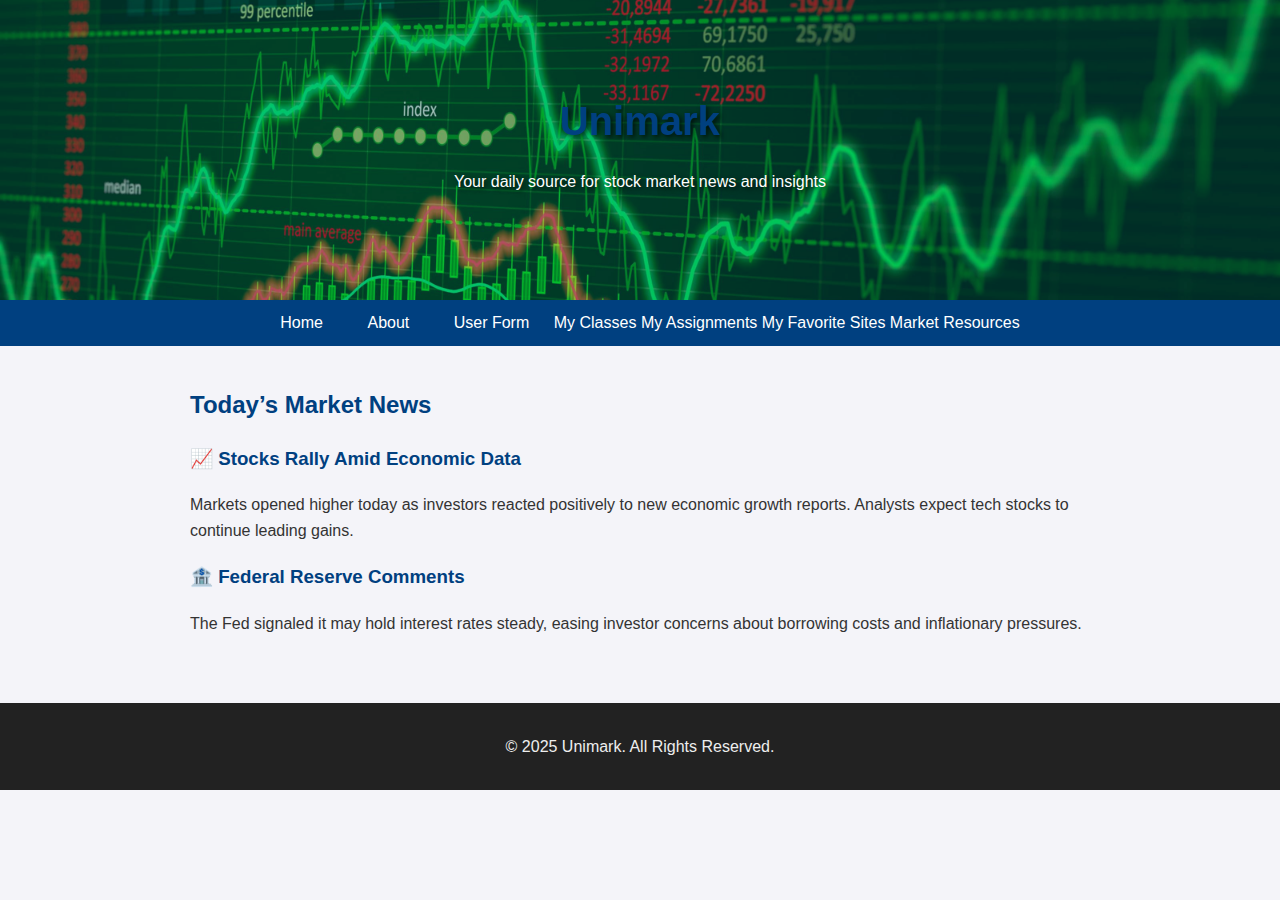
<file: index.html>
<!DOCTYPE html>
<html lang="en">
<head>
  <meta charset="UTF-8">
  <meta name="viewport" content="width=device-width, initial-scale=1.0">
  <meta name="description" content="Unimark - Stay updated with the latest stock market news and insights.">
  <title>Unimark - Stock Market News</title>
  <link rel="stylesheet" href="style.css">
</head>
<body>
  <header>
    <!-- Hero Banner -->
    <div class="hero">
      <img src="stock-chart-png.jpg" alt="Stock market chart with green and red lines">
      <div class="hero-text">
        <h1>Unimark</h1>
        <p>Your daily source for stock market news and insights</p>
      </div>
    </div>

    <!-- Navigation Menu -->
    <nav>
      <ul>
        <li><a href="index.html" aria-current="page">Home</a></li>
        <li><a href="about.html">About</a></li>
        
        <!-- ✅ Added as a top-level tab (NOT inside My Favorite Sites) -->
        <li><a href="form.html">User Form</a></li>

        <li>My Classes
          <ul>
            <li><a href="https://class.daytonastate.edu/d2l/home/487729" target="_blank">Class 1</a></li>
            <li><a href="https://class.daytonastate.edu/d2l/home/487730" target="_blank">Class 2</a></li>
          </ul>
        </li>
        <li>My Assignments
          <ul>
            <li><a href="https://class.daytonastate.edu/d2l/lms/dropbox/user/folder_submit_files.d2l?db=1405223&grpid=0&isprv=0&bp=0&ou=487729" target="_blank">Assignment 1</a></li>
            <li><a href="https://class.daytonastate.edu/d2l/lms/dropbox/user/folder_submit_files.d2l?db=1405224&grpid=0&isprv=0&bp=0&ou=487729" target="_blank">Assignment 2</a></li>
          </ul>
        </li>
        <li>My Favorite Sites
          <ul>
            <li><a href="https://www.cnn.com/markets" target="_blank">CNN Markets</a></li>
          </ul>
        </li>
        <li>Market Resources
          <ul>
            <li><a href="https://www.marketwatch.com/" target="_blank">MarketWatch</a></li>
            <li><a href="https://finance.yahoo.com/" target="_blank">Yahoo Finance</a></li>
          </ul>
        </li>
      </ul>
    </nav>
  </header>

  <main>
    <section aria-labelledby="news-heading">
      <h2 id="news-heading">Today’s Market News</h2>

      <article>
        <h3>📈 Stocks Rally Amid Economic Data</h3>
        <p>Markets opened higher today as investors reacted positively to new economic growth reports. Analysts expect tech stocks to continue leading gains.</p>
      </article>

      <article>
        <h3>🏦 Federal Reserve Comments</h3>
        <p>The Fed signaled it may hold interest rates steady, easing investor concerns about borrowing costs and inflationary pressures.</p>
      </article>
    </section>
  </main>

  <footer>
    <p>&copy; 2025 Unimark. All Rights Reserved.</p>
  </footer>
</body>
</html>
</file>
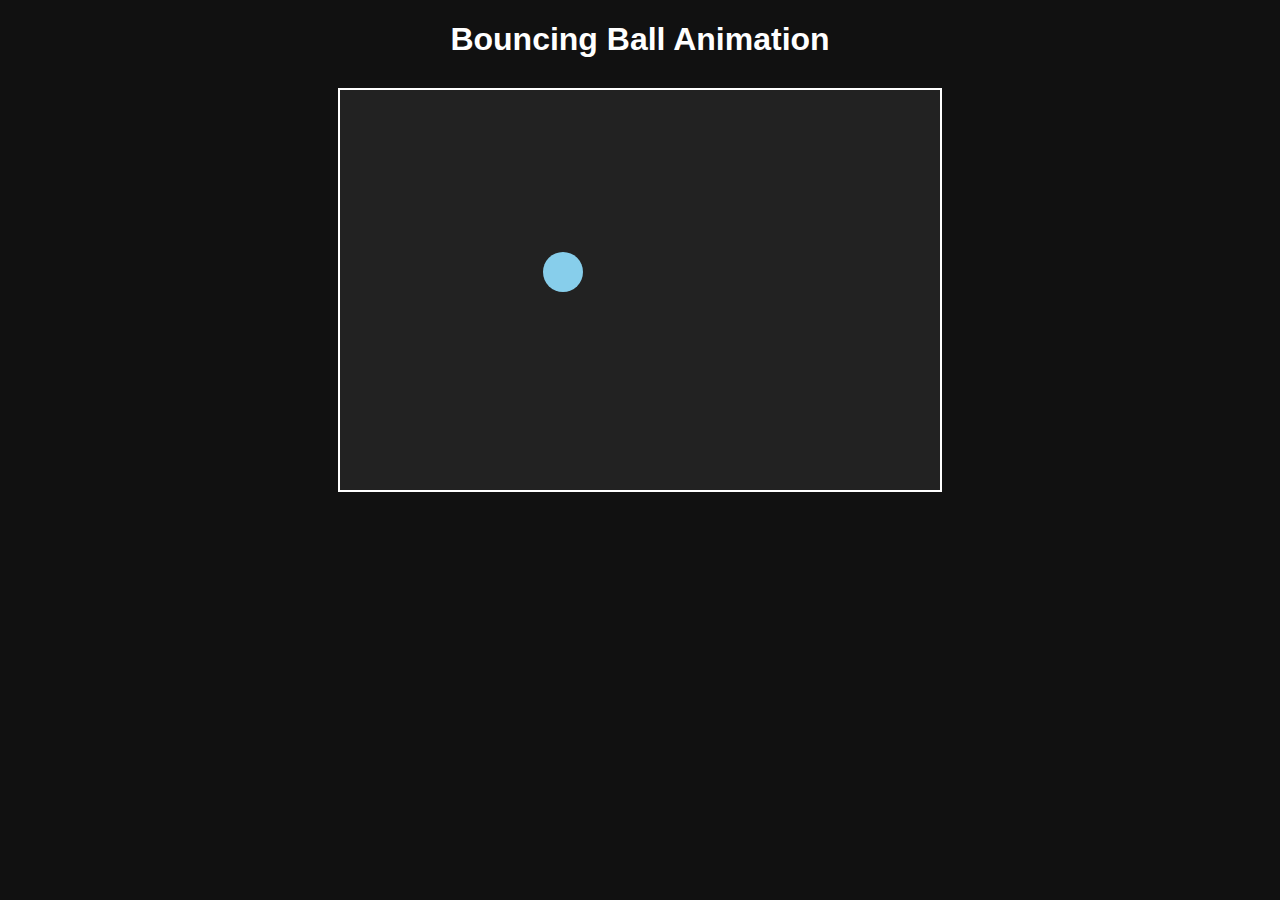
<file: animation.html>
<!DOCTYPE html>
<html lang="en">
<head>
  <meta charset="UTF-8">
  <meta name="viewport" content="width=device-width, initial-scale=1.0">
  <title>Bouncing Ball Animation</title>
  <style>
    body {
      background-color: #111;
      color: white;
      font-family: Arial, sans-serif;
      text-align: center;
    }
    canvas {
      border: 2px solid white;
      background-color: #222;
      display: block;
      margin: 30px auto;
    }
  </style>
</head>
<body>
  <h1>Bouncing Ball Animation</h1>
  <canvas id="myCanvas" width="600" height="400"></canvas>

  <script>
    const canvas = document.getElementById("myCanvas");
    const ctx = canvas.getContext("2d");

    // Ball properties
    let ball = {
      x: 100,
      y: 100,
      radius: 20,
      color: "skyblue",
      dx: 3,  // horizontal speed
      dy: 2   // vertical speed
    };

    // Draw ball
    function drawBall() {
      ctx.beginPath();
      ctx.arc(ball.x, ball.y, ball.radius, 0, Math.PI * 2);
      ctx.fillStyle = ball.color;
      ctx.fill();
      ctx.closePath();
    }

    // Update ball position
    function update() {
      ctx.clearRect(0, 0, canvas.width, canvas.height);
      drawBall();

      ball.x += ball.dx;
      ball.y += ball.dy;

      // Bounce off walls
      if (ball.x + ball.radius > canvas.width || ball.x - ball.radius < 0) {
        ball.dx = -ball.dx;
      }
      if (ball.y + ball.radius > canvas.height || ball.y - ball.radius < 0) {
        ball.dy = -ball.dy;
      }

      requestAnimationFrame(update);
    }

    // Mouse click event
    canvas.addEventListener("click", function(event) {
      const rect = canvas.getBoundingClientRect();
      const mouseX = event.clientX - rect.left;
      const mouseY = event.clientY - rect.top;

      // Check if the click is inside the ball
      const distance = Math.sqrt((mouseX - ball.x)**2 + (mouseY - ball.y)**2);
      if (distance < ball.radius) {
        // Change color and reverse direction
        ball.color = "#" + Math.floor(Math.random()*16777215).toString(16);
        ball.dx = -ball.dx;
        ball.dy = -ball.dy;
      }
    });

    // Start animation
    update();
  </script>
</body>
</html>
</file>
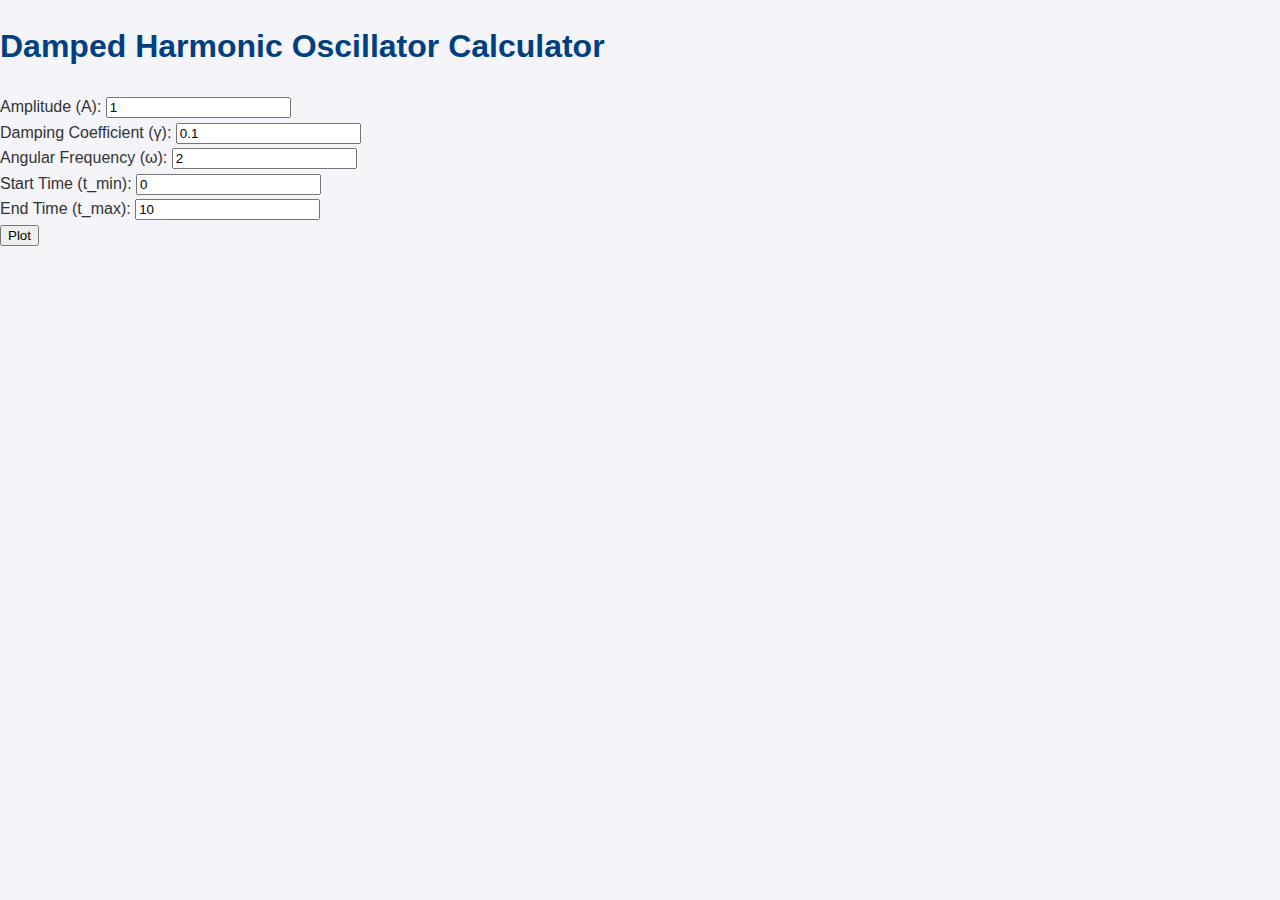
<file: calculator.html>
<!DOCTYPE html>
<html lang="en">
<head>
  <meta charset="UTF-8">
  <title>Damped Oscillator Calculator</title>
  <script src="https://cdn.plot.ly/plotly-latest.min.js"></script>
  <link rel="stylesheet" href="style.css">
</head>
<body>
  <h1>Damped Harmonic Oscillator Calculator</h1>
  <form id="oscillator-form">
    <label>Amplitude (A): <input type="number" step="any" id="amplitude" value="1"></label><br>
    <label>Damping Coefficient (γ): <input type="number" step="any" id="gamma" value="0.1"></label><br>
    <label>Angular Frequency (ω): <input type="number" step="any" id="omega" value="2"></label><br>
    <label>Start Time (t_min): <input type="number" step="any" id="tmin" value="0"></label><br>
    <label>End Time (t_max): <input type="number" step="any" id="tmax" value="10"></label><br>
    <button type="button" onclick="calculate()">Plot</button>
  </form>

  <div id="plot" style="width:100%;max-width:700px;height:400px;"></div>
  <script src="calculator.js"></script>
</body>
</html>
</file>
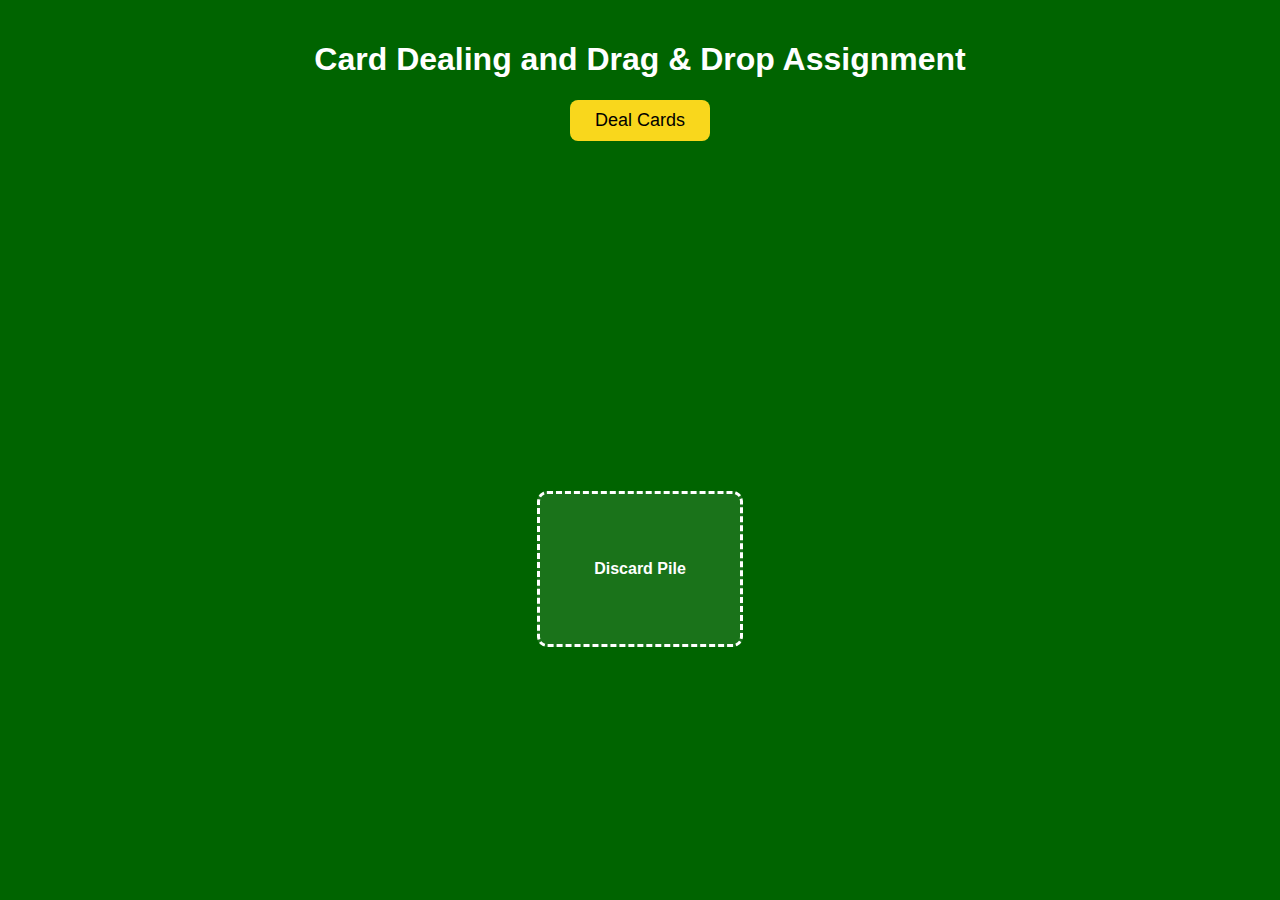
<file: cardgame.html>
<!DOCTYPE html>
<html lang="en">
<head>
  <meta charset="UTF-8" />
  <meta name="viewport" content="width=device-width, initial-scale=1.0" />
  <title>Card Dealing & Drag‑Drop Game</title>
  <style>
    body {
      background-color: #006400;
      color: white;
      font-family: Arial, sans-serif;
      text-align: center;
      margin: 0;
      padding: 20px;
    }
    #table {
      display: flex;
      flex-wrap: wrap;
      justify-content: center;
      margin-top: 20px;
      min-height: 300px;
    }
    .card {
      width: 80px;
      height: 120px;
      margin: 8px;
      cursor: grab;
      border-radius: 8px;
      box-shadow: 0 2px 5px rgba(0,0,0,0.5);
    }
    #discard-pile {
      border: 3px dashed #fff;
      border-radius: 10px;
      width: 200px;
      height: 150px;
      margin: 30px auto;
      display: flex;
      align-items: center;
      justify-content: center;
      background-color: rgba(255,255,255,0.1);
      font-weight: bold;
    }
    #deal-btn {
      background-color: #f9d71c;
      color: black;
      padding: 10px 25px;
      border: none;
      border-radius: 8px;
      font-size: 18px;
      cursor: pointer;
      transition: transform 0.2s;
    }
    #deal-btn:hover {
      transform: scale(1.05);
    }
  </style>
</head>
<body>

  <h1>Card Dealing and Drag & Drop Assignment</h1>
  <button id="deal-btn">Deal Cards</button>

  <div id="table"></div>
  <div id="discard-pile">Discard Pile</div>

  <script>
    const suits = ['S', 'H', 'D', 'C'];
    const deck = [];
    suits.forEach(suit => {
      for (let i = 1; i <= 13; i++) {
        deck.push(`${suit}${i}.png`);
      }
    });

    let dealtCards = [];

    const table = document.getElementById('table');
    const discard = document.getElementById('discard-pile');
    const dealBtn = document.getElementById('deal-btn');

    function shuffle(array) {
      for (let i = array.length - 1; i > 0; i--) {
        const j = Math.floor(Math.random() * (i + 1));
        [array[i], array[j]] = [array[j], array[i]];
      }
      return array;
    }

    dealBtn.addEventListener('click', () => {
      table.innerHTML = '';
      dealtCards = [];
      const shuffled = shuffle([...deck]);

      for (let i = 0; i < 5; i++) {
        const cardFile = shuffled[i];
        dealtCards.push(cardFile);

        const img = document.createElement('img');
        img.src = `cards/${cardFile}`;
        img.classList.add('card');
        img.draggable = true;

        img.addEventListener('dragstart', (e) => {
          e.dataTransfer.setData('text/plain', cardFile);
          setTimeout(() => img.style.visibility = 'hidden', 0);
        });

        img.addEventListener('dragend', () => {
          img.style.visibility = 'visible';
        });

        table.appendChild(img);
      }
    });

    discard.addEventListener('dragover', (e) => {
      e.preventDefault();
      discard.style.backgroundColor = 'rgba(255,255,255,0.3)';
    });

    discard.addEventListener('dragleave', () => {
      discard.style.backgroundColor = 'rgba(255,255,255,0.1)';
    });

    discard.addEventListener('drop', (e) => {
      e.preventDefault();
      const cardFile = e.dataTransfer.getData('text/plain');
      discard.style.backgroundColor = 'rgba(255,255,255,0.1)';
      alert(`You discarded: ${cardFile}`);
      console.log(`Event triggered! Discarded ${cardFile}`);

      const cardImgs = document.querySelectorAll('.card');
      cardImgs.forEach(card => {
        if (card.src.includes(cardFile)) {
          card.remove();
        }
      });
    });
  </script>

</body>
</html>
</file>
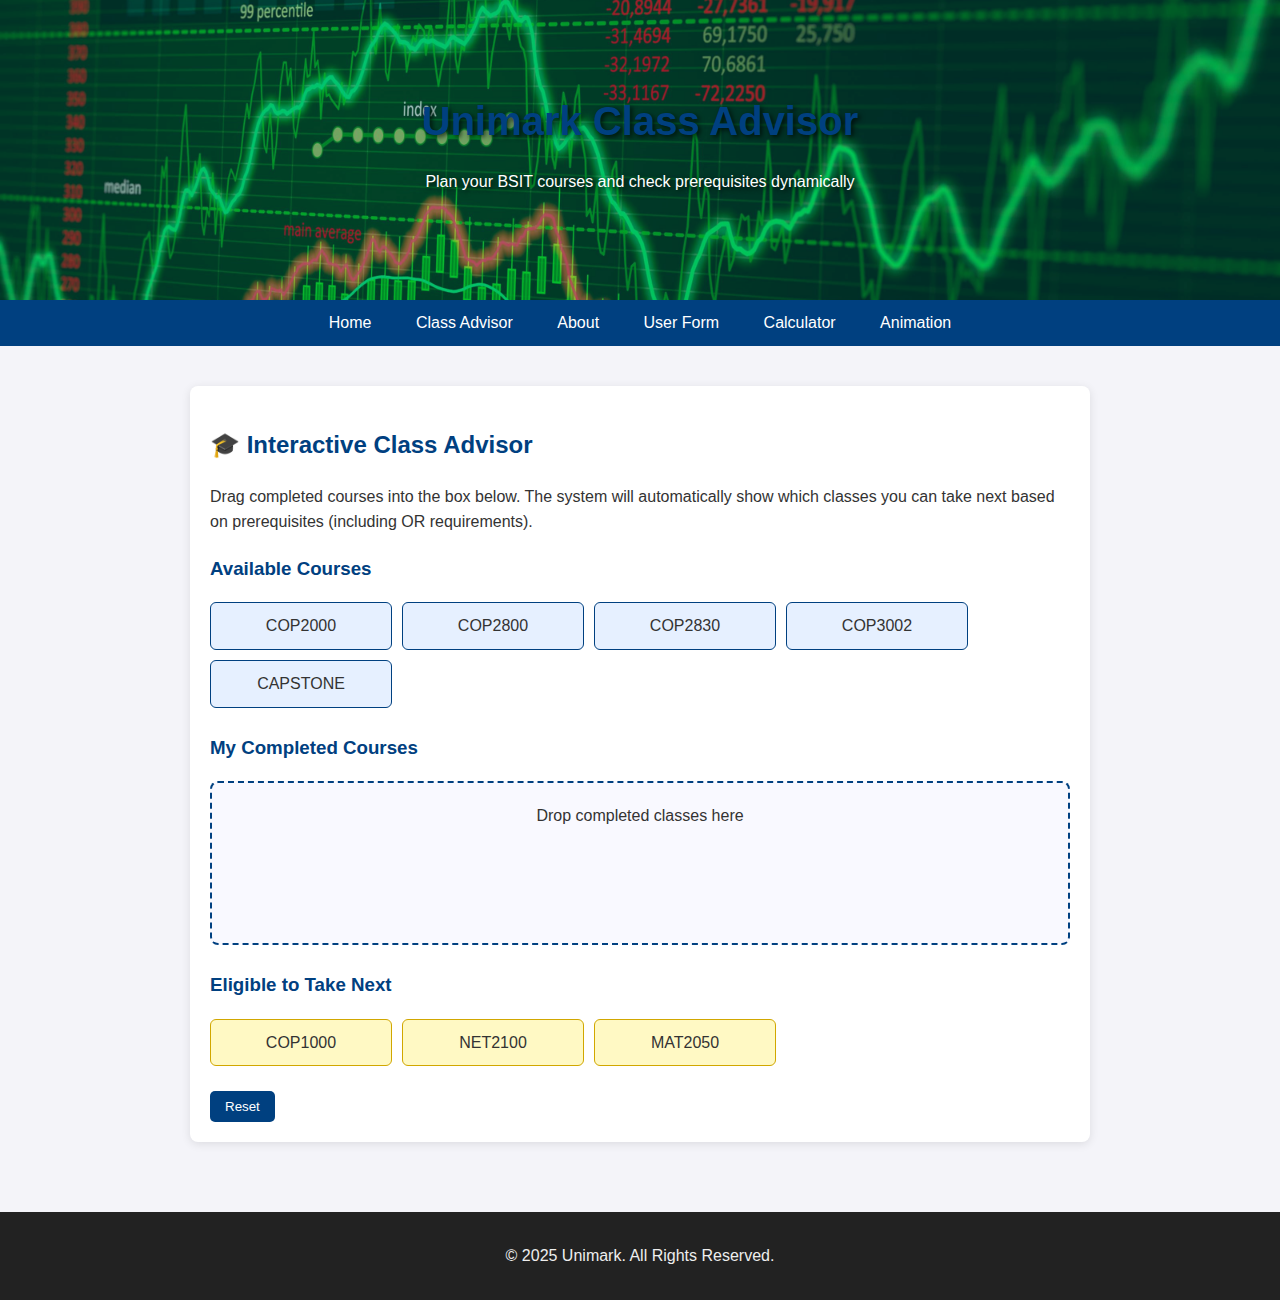
<file: class-advisor.html>
<!DOCTYPE html>
<html lang="en">
<head>
  <meta charset="UTF-8">
  <meta name="viewport" content="width=device-width, initial-scale=1.0">
  <meta name="description" content="Interactive Class Advisor - BSIT Program">
  <title>Class Advisor | Unimark</title>
  <link rel="icon" href="favicon.ico">
  <link rel="stylesheet" href="style.css">
  <style>
    /* --- Class Advisor Specific Styles --- */
    .advisor-container {
      max-width: 1000px;
      margin: 20px auto;
      background: #fff;
      padding: 20px;
      border-radius: 8px;
      box-shadow: 0 2px 10px rgba(0,0,0,0.1);
    }

    .advisor-section {
      margin-bottom: 25px;
    }

    .courses-grid {
      display: flex;
      flex-wrap: wrap;
      gap: 10px;
    }

    .course-card {
      background: #e6f0ff;
      border: 1px solid #004080;
      padding: 10px;
      border-radius: 6px;
      width: 160px;
      text-align: center;
      cursor: grab;
      transition: transform 0.2s;
    }

    .course-card:hover {
      transform: scale(1.05);
      background-color: #d6e8ff;
    }

    .course-card.taken {
      background-color: #c6f6c6;
      border-color: #2e8b57;
      cursor: not-allowed;
    }

    .course-card.eligible {
      background-color: #fff9c4;
      border-color: #d1a700;
    }

    .drop-zone {
      border: 2px dashed #004080;
      padding: 20px;
      text-align: center;
      background-color: #f9f9ff;
      border-radius: 8px;
      min-height: 120px;
    }

    .drop-zone.hover {
      background-color: #e0e7ff;
    }

    .info-box {
      background: #f0f8ff;
      border-left: 4px solid #004080;
      padding: 10px;
      margin-top: 10px;
      display: none;
    }

    .info-box.active {
      display: block;
    }

    button {
      background: #004080;
      color: white;
      border: none;
      border-radius: 5px;
      padding: 8px 15px;
      cursor: pointer;
    }

    button:hover {
      background: #003060;
    }
  </style>
</head>

<body>
  <header>
    <div class="hero">
      <img src="stock-chart-png.jpg" alt="Stock market chart">
      <div class="hero-text">
        <h1>Unimark Class Advisor</h1>
        <p>Plan your BSIT courses and check prerequisites dynamically</p>
      </div>
    </div>

    <nav>
      <button class="menu-toggle" aria-label="Toggle menu">☰ Menu</button>
      <ul class="nav-links">
        <li><a href="index.html">Home</a></li>
        <li><a href="class-advisor.html" aria-current="page">Class Advisor</a></li>
        <li><a href="about.html">About</a></li>
        <li><a href="form.html">User Form</a></li>
        <li><a href="calculator.html">Calculator</a></li>
        <li><a href="animation.html">Animation</a></li>
      </ul>
    </nav>
  </header>

  <main>
    <div class="advisor-container">
      <h2>🎓 Interactive Class Advisor</h2>
      <p>Drag completed courses into the box below. The system will automatically show which classes you can take next based on prerequisites (including OR requirements).</p>

      <div class="advisor-section">
        <h3>Available Courses</h3>
        <div id="availableCourses" class="courses-grid"></div>
      </div>

      <div class="advisor-section">
        <h3>My Completed Courses</h3>
        <div id="takenZone" class="drop-zone">Drop completed classes here</div>
      </div>

      <div class="advisor-section">
        <h3>Eligible to Take Next</h3>
        <div id="eligibleCourses" class="courses-grid"></div>
      </div>

      <div id="courseInfo" class="info-box"></div>
      <button id="resetBtn">Reset</button>
    </div>
  </main>

  <footer>
    <p>&copy; 2025 Unimark. All Rights Reserved.</p>
  </footer>

  <script>
    // ===== JSON DATA STRUCTURE =====
    const programData = [
      { code: "COP1000", name: "Introduction to Programming", prereq: [], note: "Start here — no prerequisites." },
      { code: "COP2000", name: "Programming Fundamentals", prereq: ["COP1000"], note: "Requires Intro to Programming." },
      { code: "COP2800", name: "Java Programming", prereq: ["COP2000"], note: "Requires Programming Fundamentals." },
      { code: "COP2830", name: "Web Programming", prereq: ["COP2000"], note: "Requires Programming Fundamentals." },
      { code: "COP3002", name: "Advanced Java", prereq: [["COP2800", "COP2830"]], note: "Requires Java OR Web Programming." },
      { code: "NET2100", name: "Networking Essentials", prereq: [], note: "Standalone networking course." },
      { code: "MAT2050", name: "Discrete Mathematics", prereq: [], note: "Math requirement." },
      { code: "CAPSTONE", name: "IT Capstone Project", prereq: [["COP3002", "NET2100"], "MAT2050"], note: "Requires Advanced Java OR Networking, AND Discrete Math." }
    ];

    const takenCourses = new Set();

    const availableContainer = document.getElementById("availableCourses");
    const takenZone = document.getElementById("takenZone");
    const eligibleContainer = document.getElementById("eligibleCourses");
    const infoBox = document.getElementById("courseInfo");
    const resetBtn = document.getElementById("resetBtn");

    // ===== Create course cards dynamically =====
    function createCourseCard(course) {
      const card = document.createElement("div");
      card.className = "course-card";
      card.draggable = true;
      card.textContent = course.code;
      card.dataset.code = course.code;
      card.addEventListener("click", () => showInfo(course));
      card.addEventListener("dragstart", dragStart);
      return card;
    }

    // ===== Display course info =====
    function showInfo(course) {
      infoBox.innerHTML = `<strong>${course.code} - ${course.name}</strong><br>${course.note}`;
      infoBox.classList.add("active");
    }

    // ===== Drag-and-drop logic =====
    function dragStart(e) {
      e.dataTransfer.setData("text/plain", e.target.dataset.code);
    }

    takenZone.addEventListener("dragover", e => {
      e.preventDefault();
      takenZone.classList.add("hover");
    });

    takenZone.addEventListener("dragleave", () => takenZone.classList.remove("hover"));

    takenZone.addEventListener("drop", e => {
      e.preventDefault();
      takenZone.classList.remove("hover");
      const code = e.dataTransfer.getData("text/plain");
      takeCourse(code);
    });

    // ===== Handle taking a course =====
    function takeCourse(code) {
      if (takenCourses.has(code)) return;
      takenCourses.add(code);
      updateUI();
    }

    // ===== Determine eligibility =====
    function canTake(course) {
      return course.prereq.every(req => {
        if (Array.isArray(req)) {
          // OR prereqs: at least one must be taken
          return req.some(r => takenCourses.has(r));
        } else {
          // Single prereq
          return takenCourses.has(req);
        }
      });
    }

    // ===== Update interface =====
    function updateUI() {
      availableContainer.innerHTML = "";
      eligibleContainer.innerHTML = "";

      programData.forEach(course => {
        const card = createCourseCard(course);

        if (takenCourses.has(course.code)) {
          card.classList.add("taken");
          takenZone.appendChild(card);
        } else if (canTake(course)) {
          card.classList.add("eligible");
          eligibleContainer.appendChild(card);
        } else {
          availableContainer.appendChild(card);
        }
      });
    }

    resetBtn.addEventListener("click", () => {
      takenCourses.clear();
      takenZone.innerHTML = "Drop completed classes here";
      updateUI();
      infoBox.classList.remove("active");
    });

    // ===== Initial render =====
    updateUI();

    // ===== Mobile Menu =====
    const menuToggle = document.querySelector('.menu-toggle');
    const navLinks = document.querySelector('.nav-links');
    menuToggle.addEventListener('click', () => navLinks.classList.toggle('active'));
  </script>
</body>
</html>
</file>
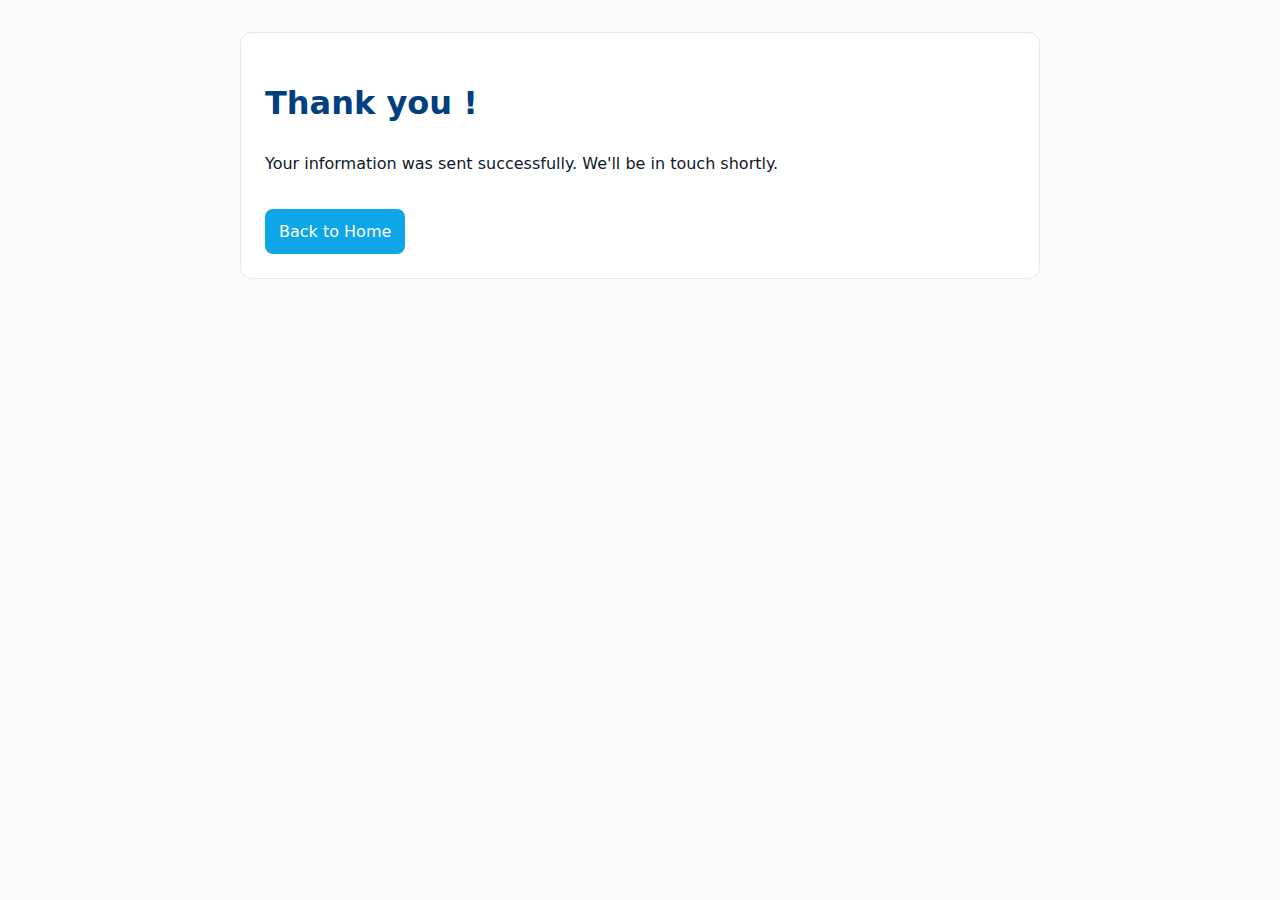
<file: confirm.html>
<!DOCTYPE html>
<html lang="en">
<head>
  <meta charset="UTF-8" />
  <meta name="viewport" content="width=device-width, initial-scale=1" />
  <title>Thank You – Unimark</title>
  <link rel="stylesheet" href="style.css" />
  <style>
    body{font-family:system-ui,-apple-system,Segoe UI,Roboto,Helvetica,Arial,sans-serif;margin:0;background:#f8fafc;color:#0f172a}
    main{max-width:800px;margin:0 auto;padding:32px}
    .card{background:#fff;border:1px solid #e5e7eb;border-radius:12px;padding:24px}
    a.btn{display:inline-block;margin-top:16px;background:#0ea5e9;color:#fff;padding:10px 14px;border-radius:8px;text-decoration:none}
  </style>
</head>
<body>
  <main>
    <div class="card">
      <h1>Thank you <span id="name"></span>!</h1>
      <p>Your information was sent successfully. We'll be in touch shortly.</p>
      <a class="btn" href="index.html">Back to Home</a>
    </div>
  </main>
  <script>
    const n = sessionStorage.getItem('unimark:firstName');
    if(n){ document.getElementById('name').textContent = n; }
  </script>
</body>
</html>
</file>
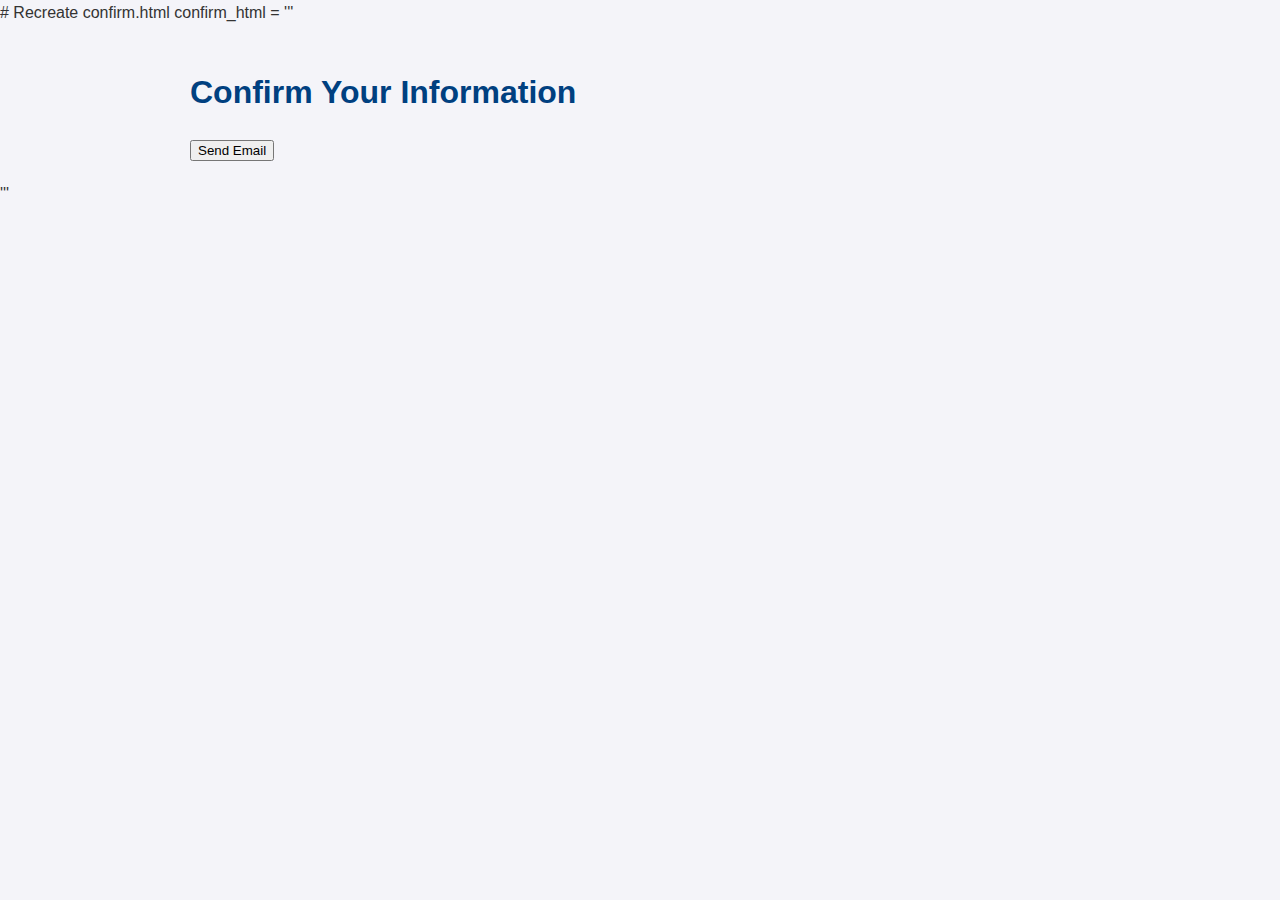
<file: confirm_.html>
# Recreate confirm.html
confirm_html = '''
<!DOCTYPE html>
<html lang="en">
<head>
    <meta charset="UTF-8">
    <title>Confirm Your Information</title>
    <link rel="stylesheet" href="style.css">
    <script>
        window.onload = function() {
            const data = JSON.parse(localStorage.getItem("formData"));
            if (!data) return;
            document.getElementById("info").innerHTML = `
                <p><strong>Name:</strong> ${data.firstname} ${data.lastname}</p>
                <p><strong>Address:</strong> ${data.address}, ${data.city}, ${data.state}, ${data.zip}</p>
                <p><strong>Phone:</strong> ${data.phone}</p>
                <p><strong>Email:</strong> ${data.email}</p>
                <p><strong>Birthdate:</strong> ${data.birthdate}</p>
                <p><strong>Message:</strong> ${data.message}</p>
            `;
            document.getElementById("mailtoLink").href = `mailto:miguel_franco_denis@daytonastate.edu?subject=Form Submission&body=${encodeURIComponent(JSON.stringify(data, null, 2))}`;
        }
    </script>
</head>
<body>
    <main>
        <h1>Confirm Your Information</h1>
        <div id="info"></div>
        <a id="mailtoLink"><button>Send Email</button></a>
    </main>
</body>
</html>
'''
</file>
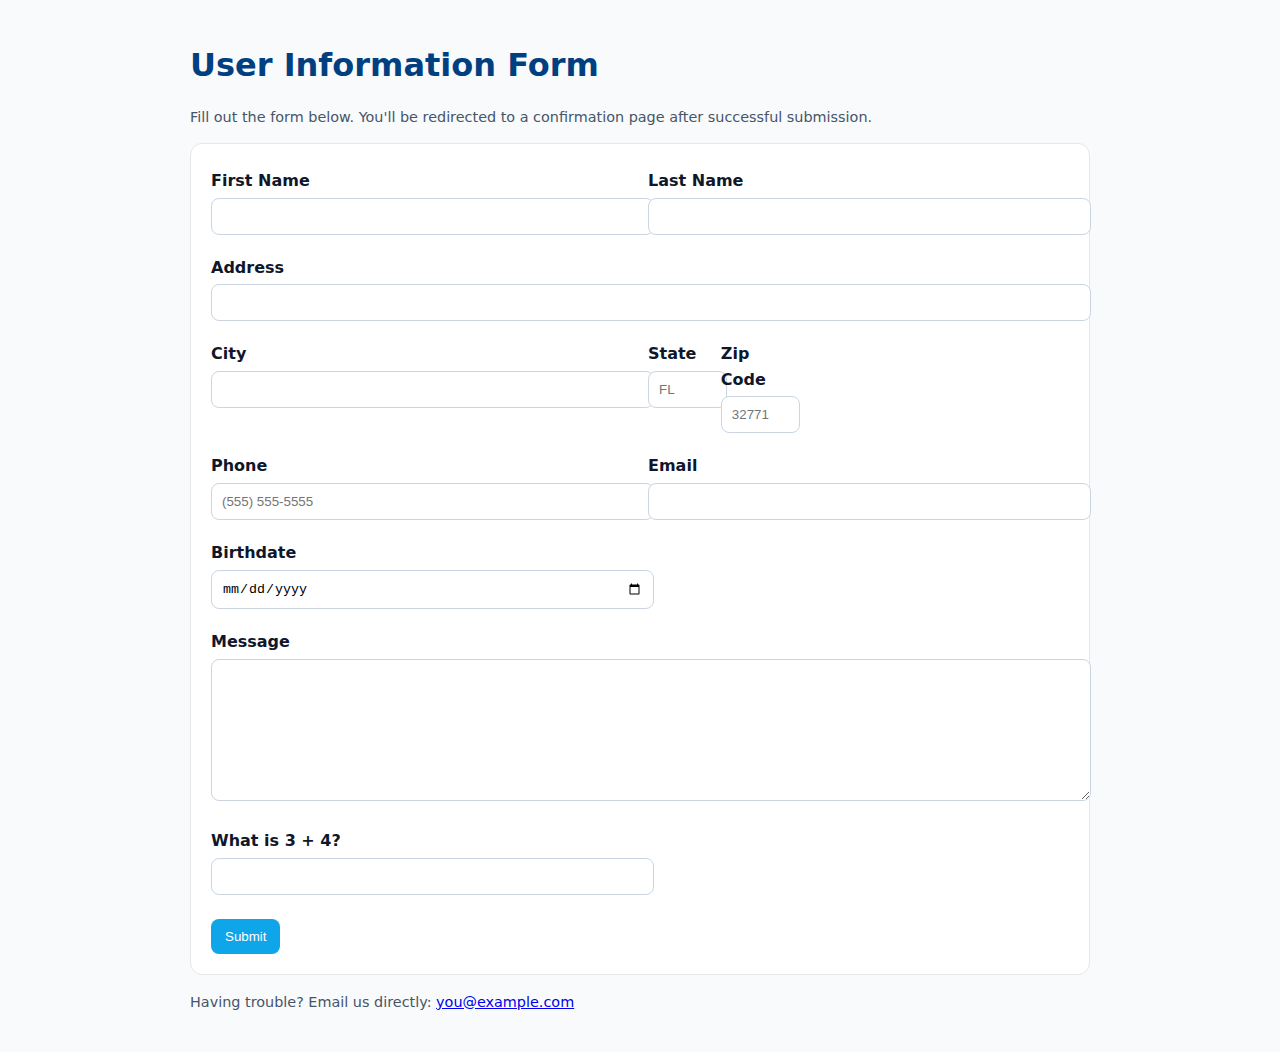
<file: form.html>
<!DOCTYPE html>
<html lang="en">
<head>
  <meta charset="UTF-8" />
  <meta name="viewport" content="width=device-width, initial-scale=1" />
  <title>User Form – Unimark</title>
  <link rel="stylesheet" href="style.css" />
  <style>
    /* Minimal safe styles if style.css isn't loaded */
    :root{--ink:#0f172a;--sub:#475569;--accent:#0ea5e9;--bg:#f8fafc}
    body{font-family:system-ui,-apple-system,Segoe UI,Roboto,Helvetica,Arial,sans-serif;margin:0;background:var(--bg);color:var(--ink)}
    main{max-width:900px;margin:0 auto;padding:24px}
    h1{margin:16px 0 8px}
    form{background:#fff;border:1px solid #e5e7eb;border-radius:12px;padding:20px}
    .grid{display:grid;grid-template-columns:repeat(12,1fr);gap:16px}
    .col-6{grid-column:span 6}
    .col-12{grid-column:span 12}
    label{display:block;font-weight:600;margin:4px 0}
    input,select,textarea{width:100%;padding:10px;border:1px solid #cbd5e1;border-radius:8px}
    textarea{min-height:120px}
    .actions{display:flex;gap:12px;align-items:center;margin-top:8px}
    .btn{background:var(--accent);color:#fff;border:none;padding:10px 14px;border-radius:8px;cursor:pointer}
    .btn:disabled{opacity:.6;cursor:not-allowed}
    .help{color:var(--sub);font-size:.9rem}
    .error{color:#b91c1c}
    .hidden{position:absolute!important;left:-10000px!important}
  </style>
</head>
<body>
  <main>
    <h1>User Information Form</h1>
    <p class="help">Fill out the form below. You'll be redirected to a confirmation page after successful submission.</p>

    <!--
      IMPORTANT:
      1) Replace YOUR_FORM_ID with your Formspree form ID.
      2) In Formspree dashboard, set the target email where you want to receive notifications.
    -->
    <form id="unimark-form" method="POST" novalidate>
      <div class="grid">
        <div class="col-6">
          <label for="firstName">First Name</label>
          <input id="firstName" name="firstName" type="text" autocomplete="given-name" required />
        </div>
        <div class="col-6">
          <label for="lastName">Last Name</label>
          <input id="lastName" name="lastName" type="text" autocomplete="family-name" required />
        </div>

        <div class="col-12">
          <label for="address">Address</label>
          <input id="address" name="address" type="text" autocomplete="street-address" required />
        </div>
        <div class="col-6">
          <label for="city">City</label>
          <input id="city" name="city" type="text" autocomplete="address-level2" required />
        </div>
        <div class="col-3">
          <label for="state">State</label>
          <input id="state" name="state" type="text" minlength="2" maxlength="2" placeholder="FL" required />
        </div>
        <div class="col-3">
          <label for="zip">Zip Code</label>
          <input id="zip" name="zip" type="text" inputmode="numeric" pattern="\d{5}(-\d{4})?" placeholder="32771" required />
        </div>

        <div class="col-6">
          <label for="phone">Phone</label>
          <input id="phone" name="phone" type="tel" placeholder="(555) 555-5555" />
        </div>
        <div class="col-6">
          <label for="email">Email</label>
          <input id="email" name="email" type="email" autocomplete="email" required />
        </div>

        <div class="col-6">
          <label for="birthdate">Birthdate</label>
          <input id="birthdate" name="birthdate" type="date" />
        </div>

        <div class="col-12">
          <label for="message">Message</label>
          <textarea id="message" name="message" required></textarea>
        </div>

        <!-- Simple spam check (visible) -->
        <div class="col-6">
          <label for="human">What is 3 + 4?</label>
          <input id="human" name="human" type="number" inputmode="numeric" required />
        </div>

        <!-- Honeypot (hidden to users; catches bots) -->
        <div class="hidden" aria-hidden="true">
          <label for="company">Company</label>
          <input id="company" name="company" type="text" tabindex="-1" autocomplete="off" />
        </div>

        <div class="col-12 actions">
          <button id="submitBtn" class="btn" type="submit">Submit</button>
          <span id="status" class="help" role="status" aria-live="polite"></span>
        </div>
      </div>
    </form>

    <p class="help" style="margin-top:16px">Having trouble? Email us directly: <a href="mailto:you@example.com">you@example.com</a></p>
  </main>

  <script>
    (function(){
      const form = document.getElementById('unimark-form');
      const statusEl = document.getElementById('status');
      const btn = document.getElementById('submitBtn');
      const FORMSPREE_ENDPOINT = 'https://formspree.io/f/YOUR_FORM_ID'; // ← replace

      form.addEventListener('submit', async (e) => {
        e.preventDefault();

        // Basic checks
        statusEl.textContent = '';
        if (form.company.value) { // honeypot filled => likely bot
          statusEl.textContent = 'Submission blocked.';
          return;
        }
        if (parseInt(form.human.value, 10) !== 7) {
          statusEl.textContent = 'Please answer the math question correctly.';
          form.human.focus();
          return;
        }
        if (!form.reportValidity()) return;

        btn.disabled = true;
        statusEl.textContent = 'Sending…';

        try {
          const resp = await fetch(FORMSPREE_ENDPOINT, {
            method: 'POST',
            body: new FormData(form),
            headers: { 'Accept': 'application/json' }
          });

          if (resp.ok) {
            // Optional: store first name for the thank-you page
            sessionStorage.setItem('unimark:firstName', form.firstName.value || '');
            window.location.href = 'confirm.html';
          } else {
            const data = await resp.json().catch(()=>({}));
            throw new Error((data && data.error) || 'Submission failed.');
          }
        } catch (err) {
          console.error(err);
          statusEl.textContent = 'Oops! There was a problem submitting the form.';
        } finally {
          btn.disabled = false;
        }
      });
    })();
  </script>
</body>
</html>
</file>
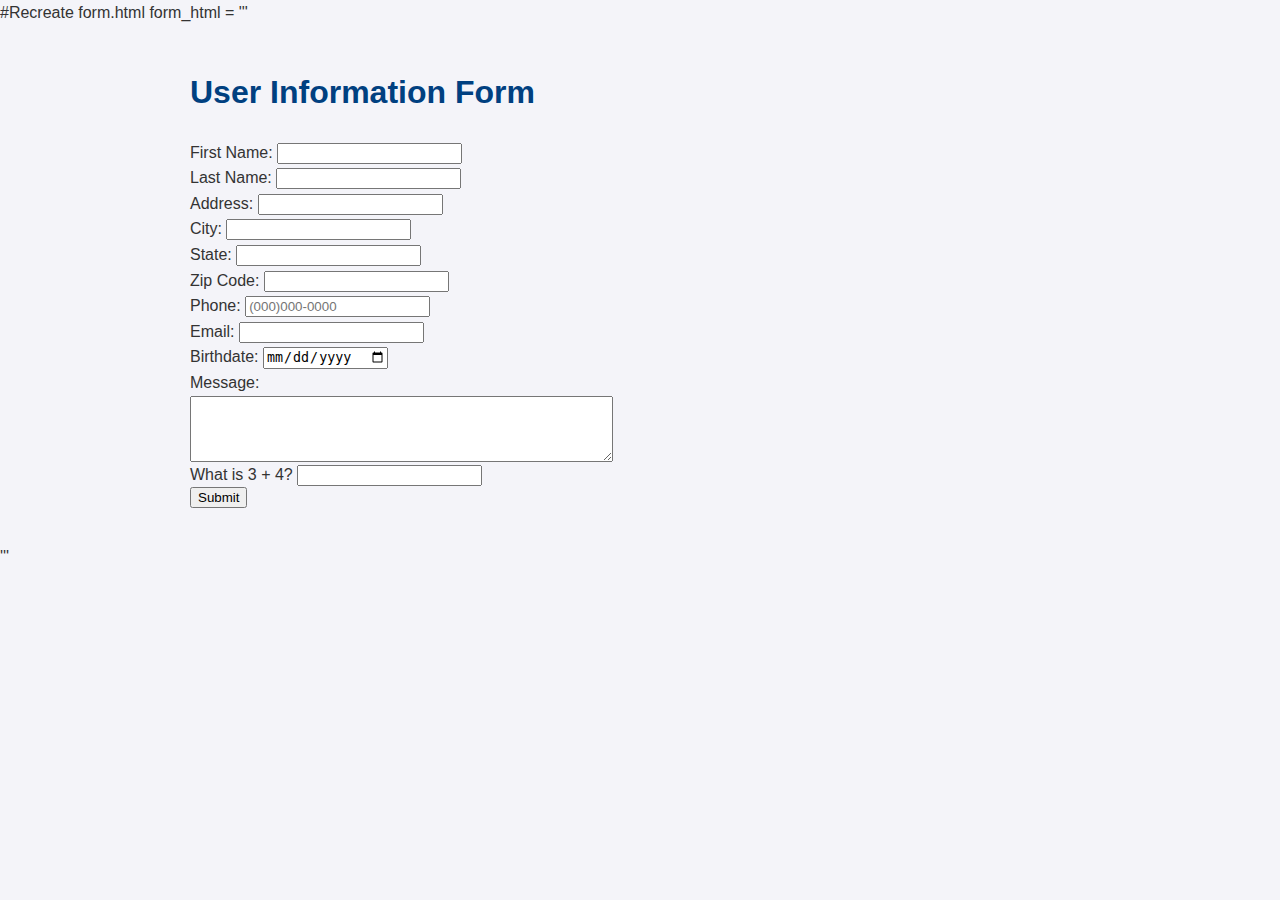
<file: form_.html>
#Recreate form.html
form_html = '''
<!DOCTYPE html>
<html lang="en">
<head>
    <meta charset="UTF-8">
    <title>User Information Form</title>
    <link rel="stylesheet" href="style.css">
    <script>
        function validateForm() {
            const firstName = document.forms["userForm"]["firstname"].value.trim();
            const lastName = document.forms["userForm"]["lastname"].value.trim();
            const address = document.forms["userForm"]["address"].value.trim();
            const city = document.forms["userForm"]["city"].value.trim();
            const state = document.forms["userForm"]["state"].value.trim();
            const zip = document.forms["userForm"]["zip"].value.trim();
            const phone = document.forms["userForm"]["phone"].value.trim();
            const email = document.forms["userForm"]["email"].value.trim();
            const birthdate = document.forms["userForm"]["birthdate"].value;
            const message = document.forms["userForm"]["message"].value.trim();
            const confirm = document.forms["userForm"]["confirm"].value.trim();

            const phonePattern = /^\(\d{3}\)\d{3}-\d{4}$/;
            const emailPattern = /^[^\s@]+@[^\s@]+\.[^\s@]+$/;
            const today = new Date();
            const birth = new Date(birthdate);

            if (!firstName || !lastName || !address || !city || !state || !zip || !phone || !email || !birthdate || !message || !confirm) {
                alert("All fields must be filled out.");
                return false;
            }
            if (!phonePattern.test(phone)) {
                alert("Phone number must be in the format (000)000-0000.");
                return false;
            }
            if (!emailPattern.test(email)) {
                alert("Invalid email format.");
                return false;
            }
            if (birth > today) {
                alert("Birthdate cannot be in the future.");
                return false;
            }
            localStorage.setItem("formData", JSON.stringify({
                firstname, lastname, address, city, state, zip, phone, email, birthdate, message, confirm
            }));
            window.location.href = "confirm.html";
            return false;
        }
    </script>
</head>
<body>
    <main>
        <h1>User Information Form</h1>
        <form name="userForm" onsubmit="return validateForm()">
            <label>First Name: <input type="text" name="firstname"></label><br>
            <label>Last Name: <input type="text" name="lastname"></label><br>
            <label>Address: <input type="text" name="address"></label><br>
            <label>City: <input type="text" name="city"></label><br>
            <label>State: <input type="text" name="state"></label><br>
            <label>Zip Code: <input type="text" name="zip"></label><br>
            <label>Phone: <input type="text" name="phone" placeholder="(000)000-0000"></label><br>
            <label>Email: <input type="email" name="email"></label><br>
            <label>Birthdate: <input type="date" name="birthdate"></label><br>
            <label>Message:<br><textarea name="message" rows="4" cols="50"></textarea></label><br>
            <label>What is 3 + 4? <input type="text" name="confirm"></label><br>
            <input type="submit" value="Submit">
        </form>
    </main>
</body>
</html>
'''
</file>
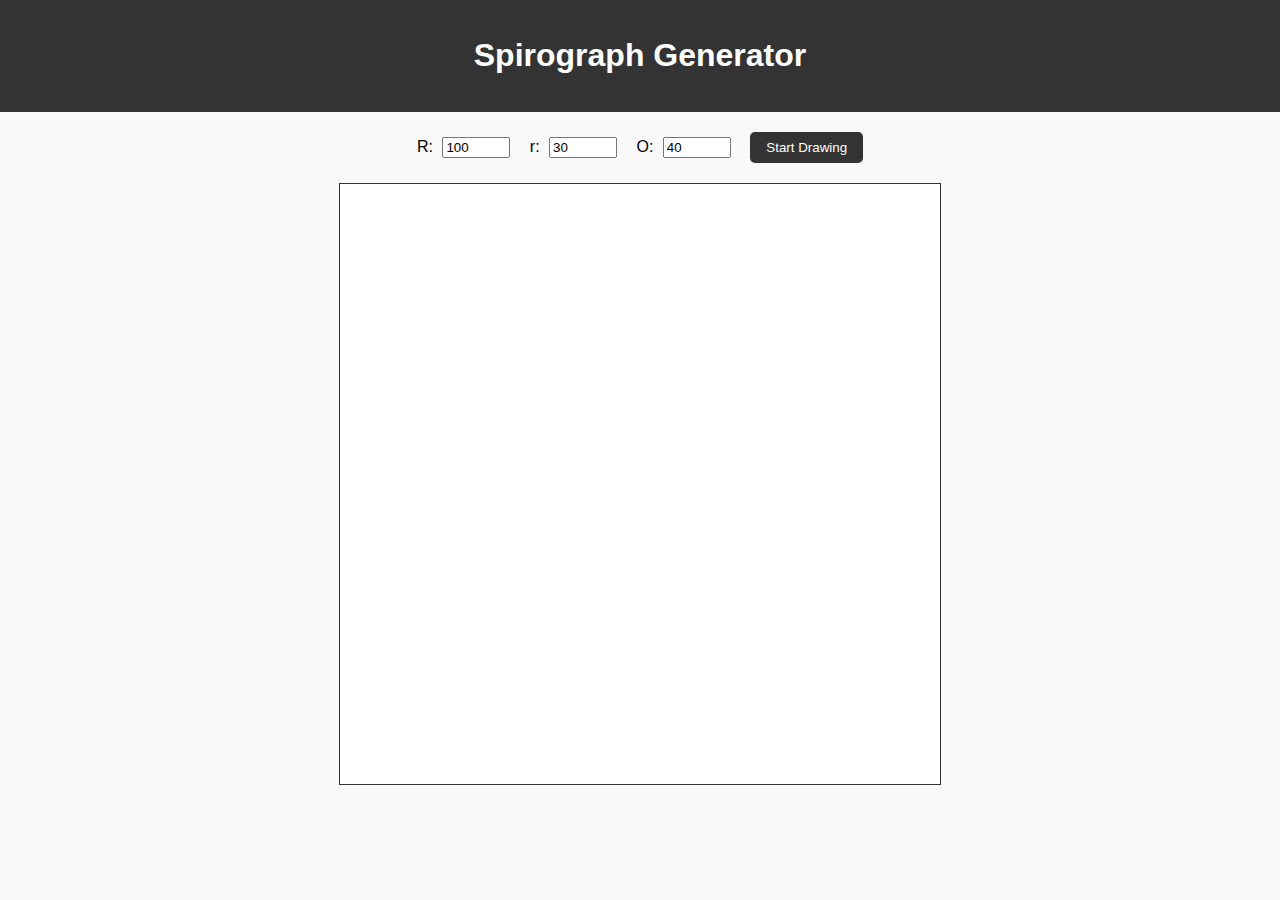
<file: spirograph.html>
<!DOCTYPE html>
<html lang="en">
<head>
  <meta charset="UTF-8">
  <meta name="viewport" content="width=device-width, initial-scale=1.0">
  <title>Spirograph Generator</title>
  <style>
    body {
      font-family: Arial, sans-serif;
      text-align: center;
      background: #f9f9f9;
      margin: 0;
      padding: 0;
    }
    header {
      background: #333;
      color: white;
      padding: 1rem;
    }
    main {
      margin: 20px;
    }
    canvas {
      border: 1px solid #333;
      background: white;
      display: block;
      margin: 0 auto;
    }
    .controls {
      margin: 20px 0;
    }
    label {
      margin-right: 5px;
    }
    input {
      width: 60px;
      margin-right: 15px;
    }
    button {
      padding: 8px 16px;
      background: #333;
      color: white;
      border: none;
      cursor: pointer;
      border-radius: 5px;
    }
    button:hover {
      background: #555;
    }
  </style>
</head>
<body>
  <header>
    <h1>Spirograph Generator</h1>
  </header>

  <main>
    <div class="controls">
      <label for="R">R:</label>
      <input type="number" id="R" value="100" min="10" max="250">

      <label for="r">r:</label>
      <input type="number" id="r" value="30" min="5" max="100">

      <label for="O">O:</label>
      <input type="number" id="O" value="40" min="5" max="100">

      <button onclick="startSpirograph()">Start Drawing</button>
    </div>

    <canvas id="spiroCanvas" width="600" height="600"></canvas>
  </main>

  <script>
    const canvas = document.getElementById("spiroCanvas");
    const ctx = canvas.getContext("2d");

    function startSpirograph() {
      // Reset and clear
      ctx.setTransform(1, 0, 0, 1, 0, 0);
      ctx.clearRect(0, 0, canvas.width, canvas.height);

      const R = parseInt(document.getElementById("R").value);
</file>
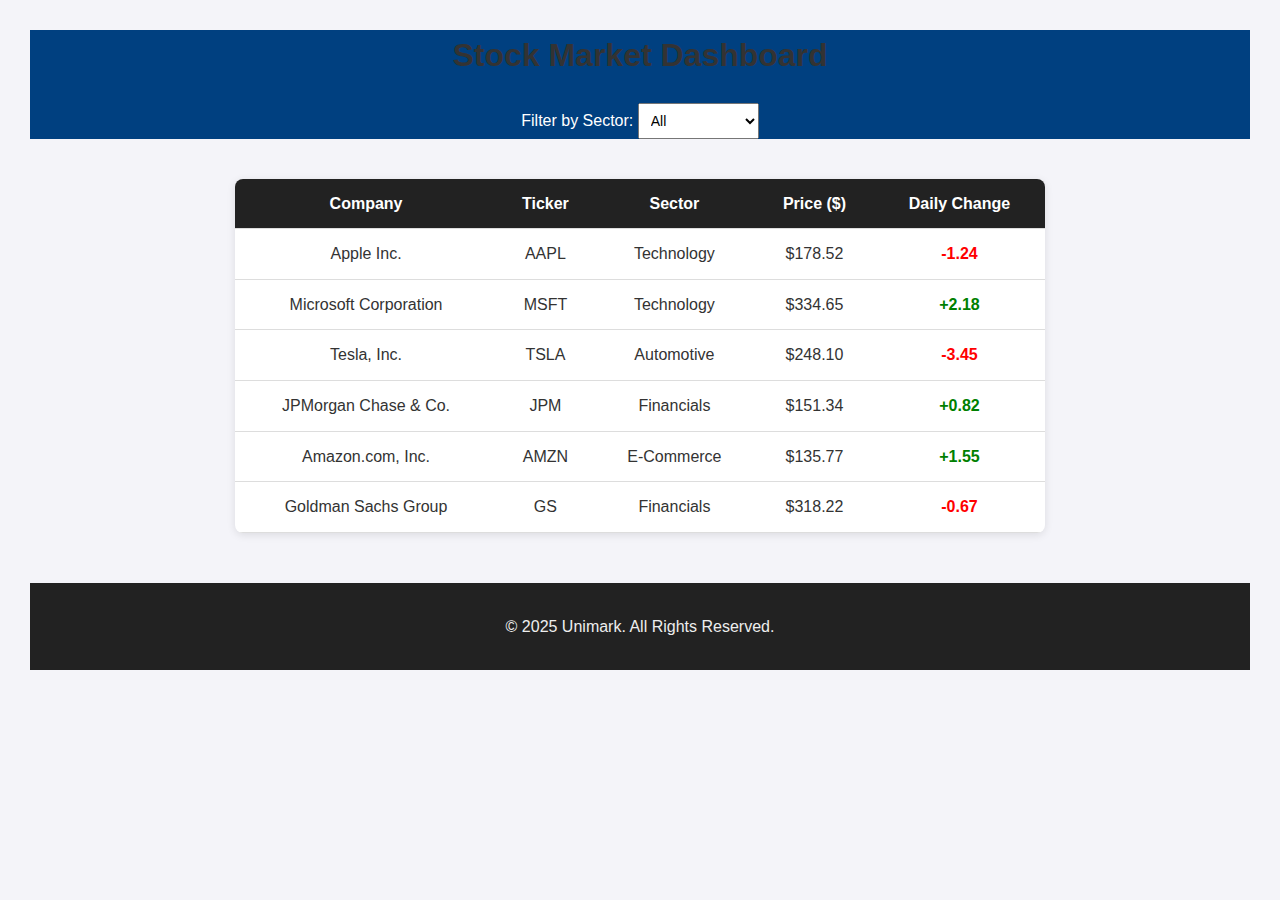
<file: stocks.html>
<!DOCTYPE html>
<html lang="en">
<head>
  <meta charset="UTF-8">
  <meta name="viewport" content="width=device-width, initial-scale=1.0">
  <title>Stock Market Dashboard</title>
  <link rel="stylesheet" href="style.css">
  <style>
    body { font-family: Arial, sans-serif; margin: 30px; background-color: #f4f4f9; }
    h1 { text-align: center; color: #333; }
    .controls { text-align: center; margin-bottom: 20px; }
    select { padding: 8px; font-size: 14px; }
    table { width: 90%; margin: 0 auto; border-collapse: collapse; background: white; border-radius: 8px; overflow: hidden; box-shadow: 0 2px 8px rgba(0,0,0,0.1); }
    th, td { padding: 12px; border-bottom: 1px solid #ddd; text-align: center; }
    th { background: #222; color: white; }
    tr:hover { background: #f1f1f1; }
    .positive { color: green; font-weight: bold; }
    .negative { color: red; font-weight: bold; }
  </style>
</head>
<body>
  <header>
    <h1>Stock Market Dashboard</h1>
    <div class="controls">
      <label for="sectorFilter">Filter by Sector: </label>
      <select id="sectorFilter"><option value="All">All</option></select>
    </div>
  </header>

  <main>
    <table id="stocksTable">
      <thead>
        <tr>
          <th>Company</th>
          <th>Ticker</th>
          <th>Sector</th>
          <th>Price ($)</th>
          <th>Daily Change</th>
        </tr>
      </thead>
      <tbody></tbody>
    </table>
  </main>

  <footer>
    <p>&copy; 2025 Unimark. All Rights Reserved.</p>
  </footer>

  <script src="script.js"></script>
</body>
</html>
</file>
<file: style.css>
/* ===========================
   Global Styles
   =========================== */
body {
  font-family: Arial, sans-serif;
  margin: 0;
  background-color: #f4f4f9;
  color: #333;
  line-height: 1.6;
}

/* ===========================
   Hero Banner
   =========================== */
.hero {
  position: relative;
  width: 100%;
  height: 300px;
  overflow: hidden;
}

.hero img {
  width: 100%;
  height: 300px;
  object-fit: cover;
  opacity: 0.7;
}

.hero-text {
  position: absolute;
  top: 50%;
  left: 50%;
  transform: translate(-50%, -50%);
  color: #fff;
  text-shadow: 2px 2px 5px rgba(0,0,0,0.7);
  text-align: center;
}

.hero-text h1 {
  margin: 0;
  font-size: 2.5em;
}

/* ===========================
   Header & Navigation
   =========================== */
header {
  background: #004080;
  color: #fff;
  text-align: center;
}

/* Navigation */
nav ul {
  list-style: none;
  padding: 0;
  margin: 0;
  background-color: #004080;
  text-align: center;
}

nav ul li {
  display: inline-block;
  position: relative;
}

nav ul li a {
  display: block;
  padding: 10px 20px;
  color: #fff;
  text-decoration: none;
}

nav ul li:hover {
  background-color: #003060;
}

/* Dropdown menus */
nav ul li ul {
  position: absolute;
  top: 100%;
  left: 0;
  background-color: #fff;
  border: 1px solid #ddd;
  min-width: 180px;
  visibility: hidden;
  opacity: 0;
  transition: opacity 0.3s ease, visibility 0.3s ease;
  z-index: 10;
}

nav ul li:hover ul {
  visibility: visible;
  opacity: 1;
}

nav ul li ul li {
  display: block;
}

nav ul li ul li a {
  padding: 10px 15px;
  color: #004080;
  text-decoration: none;
  display: block;
}

nav ul li ul li a:hover {
  background-color: #f0f0f0;
}

/* ===========================
   Main Content
   =========================== */
main {
  padding: 20px;
  max-width: 900px;
  margin: auto;
}

h1, h2, h3 {
  color: #004080;
}

figure {
  margin: 20px 0;
  text-align: center;
}

figure img {
  max-width: 100%;
  border-radius: 8px;
  box-shadow: 0 4px 6px rgba(0,0,0,0.2);
}

figcaption {
  font-size: 0.9em;
  color: #555;
  margin-top: 5px;
}

/* ===========================
   Buttons
   =========================== */
.button {
  background-color: #004080;
  color: white;
  padding: 10px 20px;
  text-decoration: none;
  border-radius: 5px;
}

.button:hover {
  background-color: #003060;
}

/* ===========================
   Footer
   =========================== */
footer {
  text-align: center;
  padding: 15px;
  background: #222;
  color: #eee;
  margin-top: 30px;
}

/* ===========================
   Responsive Mobile Styles
   =========================== */

/* Menu toggle hidden on large screens */
.menu-toggle {
  display: none;
  font-size: 1.2rem;
  color: #fff;
  background: #004080;
  border: none;
  padding: 10px 15px;
  cursor: pointer;
}

/* Mobile Layout */
@media (max-width: 768px) {

  /* Show menu button */
  .menu-toggle {
    display: block;
    width: 100%;
    text-align: left;
  }

  /* Hide nav links initially */
  .nav-links {
    display: none;
    flex-direction: column;
    background-color: #004080;
  }

  /* Show when active */
  .nav-links.active {
    display: flex;
  }

  nav ul li {
    display: block;
    text-align: left;
  }

  nav ul li a {
    padding: 12px 20px;
  }

  nav ul li ul {
    position: static;
    border: none;
  }

  nav ul li:hover ul {
    visibility: visible;
    opacity: 1;
  }

  .hero {
    height: auto;
  }

  .hero img {
    height: auto;
  }

  .hero-text h1 {
    font-size: 1.8em;
  }
}
</file>
